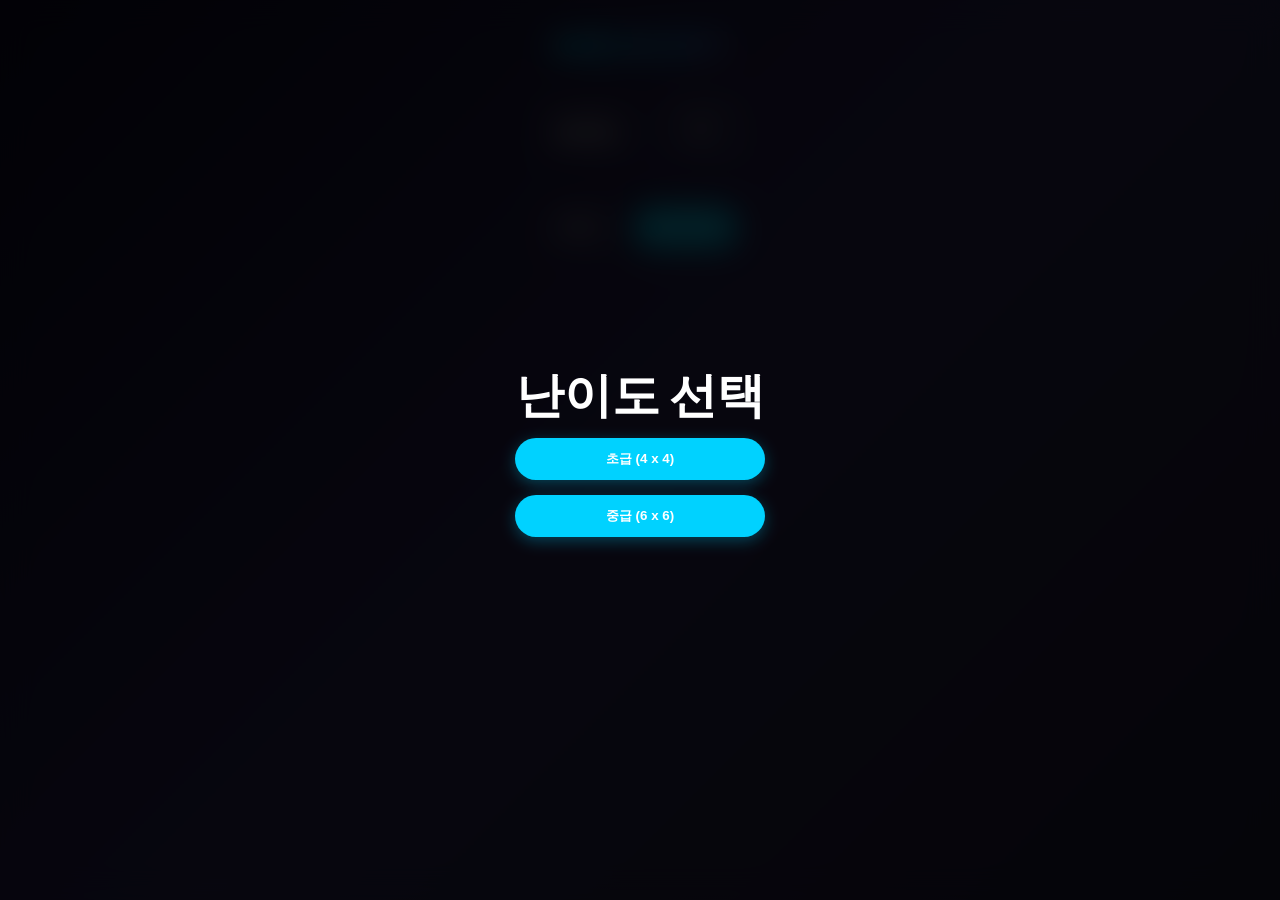
<file: memory-game/index.html>
<!DOCTYPE html>
<html lang="ko">
<head>
    <meta charset="UTF-8">
    <meta name="viewport" content="width=device-width, initial-scale=1.0, maximum-scale=1.0, user-scalable=no">
    <title>Premium Memory - 카드 맞추기</title>
    <meta name="description" content="부모님을 위한 광고 없는 카드 맞추기 게임">
    
    <!-- PWA -->
    <link rel="manifest" href="manifest.json">
    <meta name="theme-color" content="#0f0c29">
    <link rel="apple-touch-icon" href="icon-192.png">
    
    <link rel="stylesheet" href="index.css">
</head>
<body>
    <div class="header">
        <h1>MEMORY</h1>
    </div>

    <div class="stats">
        <div class="stat-box">
            <div class="stat-label">시간</div>
            <div id="timer" class="stat-value">00:00</div>
        </div>
        <div class="stat-box">
            <div class="stat-label">시도 횟수</div>
            <div id="moves" class="stat-value">0</div>
        </div>
    </div>

    <div id="game-grid" class="game-grid grid-4x4">
        <!-- Cards will be injected here by JS -->
    </div>

    <div class="controls">
        <button class="btn btn-secondary" onclick="showMenu()">메뉴</button>
        <button class="btn" onclick="resetGame()">다시 시작</button>
    </div>

    <!-- Menus -->
    <div id="menu-overlay" class="overlay active">
        <h2>난이도 선택</h2>
        <div class="difficulty-menu">
            <button class="btn" onclick="initGame(4, 4)">초급 (4 x 4)</button>
            <button class="btn" onclick="initGame(6, 6)">중급 (6 x 6)</button>
        </div>
    </div>



    <div id="win-overlay" class="overlay">
        <h2>성공! 🎉</h2>
        <div class="stat-box" style="margin-bottom: 20px;">
            <div id="final-stats" class="stat-value">00:00 / 0 moves</div>
        </div>
        <button class="btn" onclick="showMenu()">다시 하기</button>
    </div>

    <script src="game.js"></script>
    <script>
        // PWA Service Worker
        if ('serviceWorker' in navigator) {
            window.addEventListener('load', () => {
                navigator.serviceWorker.register('sw.js')
                    .then(reg => console.log('SW registered'))
                    .catch(err => console.log('SW failed', err));
            });
        }
    </script>
</body>
</html>
</file>
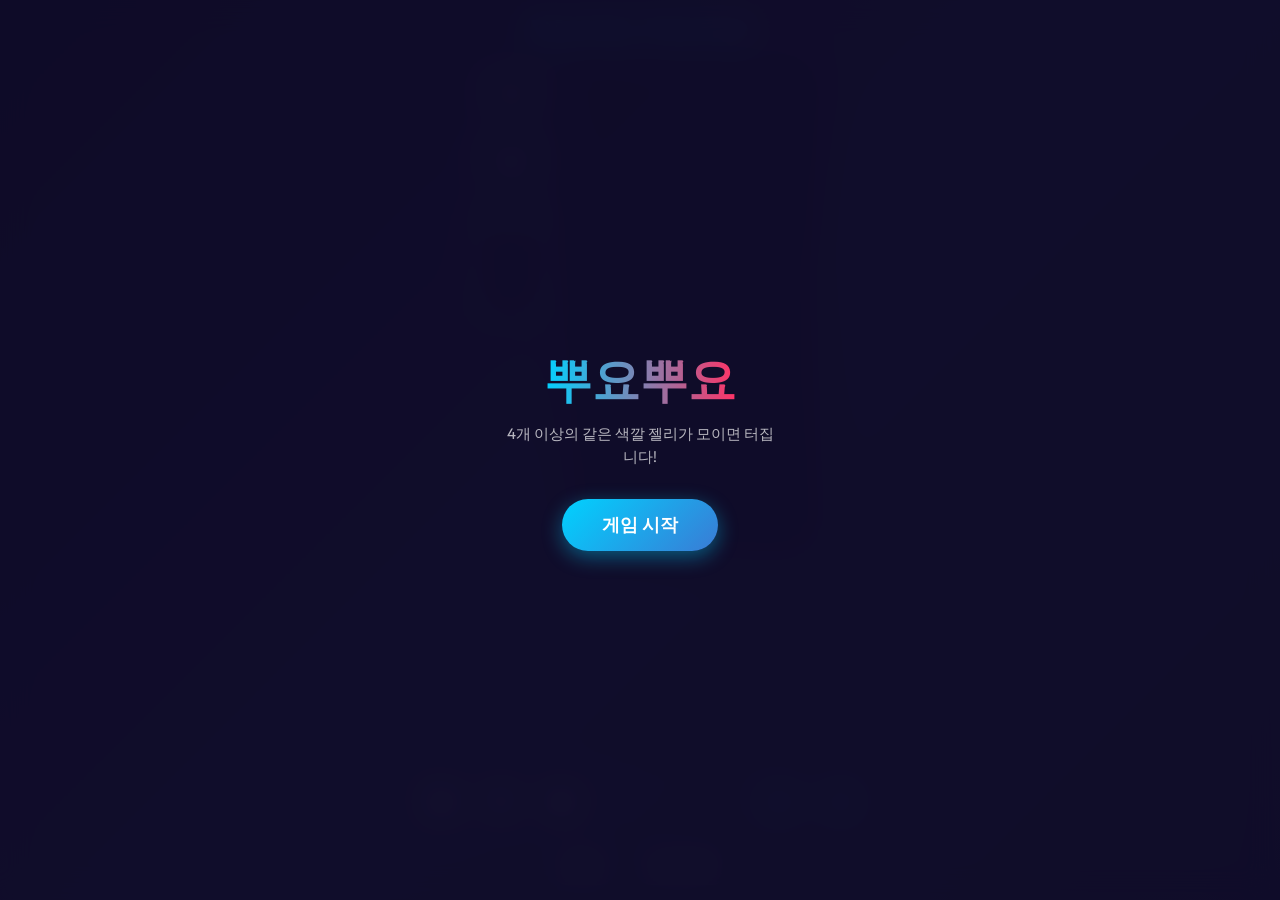
<file: puyo/index.html>
<!DOCTYPE html>
<html lang="ko">
<head>
    <meta charset="UTF-8">
    <meta name="viewport" content="width=device-width, initial-scale=1.0, maximum-scale=1.0, user-scalable=no">
    <title>Premium Puyo Puyo - 뿌요뿌요</title>
    <meta name="description" content="부모님을 위한 광고 없는 젤리 퍼즐 뿌요뿌요">
    
    <!-- PWA -->
    <link rel="manifest" href="manifest.json">
    <meta name="theme-color" content="#0f0c29">
    <link rel="apple-touch-icon" href="icon-192.png">
    
    <link rel="stylesheet" href="index.css">
</head>
<body>
    <div class="game-container">
        <!-- Title and Stats Header -->
        <div class="header">
            <h1>PUYO PUYO</h1>
        </div>

        <div class="game-layout">
            <!-- Left Info Panel -->
            <div class="side-panel">
                <div class="info-box">
                    <div class="info-label">점수</div>
                    <div id="score" class="info-value">0</div>
                </div>
                <div class="info-box">
                    <div class="info-label">최고 점수</div>
                    <div id="high-score" class="info-value">0</div>
                </div>
                <div class="info-box">
                    <div class="info-label">다음 뿌요</div>
                    <div class="next-preview">
                        <div id="next-puyo-container">
                            <!-- Injected by JS -->
                        </div>
                    </div>
                </div>
            </div>

            <!-- Game Board Wrapper -->
            <div class="board-wrapper">
                <div id="game-board">
                    <!-- Grid cells will be generated by JS -->
                </div>
                <!-- Dynamic Combo/Chain Banner -->
                <div id="combo-banner" class="combo-banner"></div>
            </div>
        </div>

        <!-- Virtual Controllers for Mobile -->
        <div class="controller">
            <div class="dpad">
                <button id="btn-left" class="control-btn" title="왼쪽 이동">◀</button>
                <button id="btn-down" class="control-btn" title="빠르게 내리기">▼</button>
                <button id="btn-right" class="control-btn" title="오른쪽 이동">▶</button>
            </div>
            <div class="actions">
                <button id="btn-rotate-ccw" class="control-btn action-btn" title="반시계 회전">↺</button>
                <button id="btn-rotate-cw" class="control-btn action-btn" title="시계 회전">↻</button>
            </div>
        </div>

        <!-- Bottom Options -->
        <div class="options">
            <button class="option-btn" onclick="showMenu()">메뉴</button>
            <button class="option-btn" onclick="resetGame()">다시 시작</button>
        </div>
    </div>

    <!-- Starting Menu Overlay -->
    <div id="menu-overlay" class="overlay active">
        <h2>뿌요뿌요</h2>
        <p class="menu-desc">4개 이상의 같은 색깔 젤리가 모이면 터집니다!</p>
        <button class="start-btn" onclick="startGame()">게임 시작</button>
    </div>

    <!-- Win/Game Over Overlay -->
    <div id="gameover-overlay" class="overlay">
        <h2>게임 오버</h2>
        <div class="final-score-box">
            <div class="info-label">최종 점수</div>
            <div id="final-score" class="info-value">0</div>
        </div>
        <button class="start-btn" onclick="startGame()">다시 시작</button>
    </div>

    <script src="game.js"></script>
    <script>
        // PWA Service Worker Registration
        if ('serviceWorker' in navigator) {
            window.addEventListener('load', () => {
                navigator.serviceWorker.register('sw.js')
                    .then(reg => console.log('Puyo SW registered'))
                    .catch(err => console.log('Puyo SW failed', err));
            });
        }
    </script>
</body>
</html>
</file>
<file: memory-game/index.css>
@import url('https://fonts.googleapis.com/css2?family=Outfit:wght@300;400;600;800&display=swap');

:root {
    --bg-color: #0f0c29;
    --card-back: #1e1e3f;
    --card-front: #ffffff;
    --accent: #00d2ff;
    --text-primary: #ffffff;
    --panel-bg: rgba(255, 255, 255, 0.05);
}

* {
    margin: 0;
    padding: 0;
    box-sizing: border-box;
}

body {
    font-family: 'Outfit', sans-serif;
    background: linear-gradient(135deg, #0f0c29, #302b63, #24243e);
    color: var(--text-primary);
    min-height: 100vh;
    min-height: 100svh;
    display: flex;
    flex-direction: column;
    align-items: center;
    overflow-x: hidden;
    padding: 20px;
}

.header {
    text-align: center;
    margin-bottom: 20px;
}

.header h1 {
    font-size: 2.5rem;
    background: linear-gradient(to right, #00d2ff, #3a7bd5);
    -webkit-background-clip: text;
    -webkit-text-fill-color: transparent;
    margin-bottom: 5px;
}

.stats {
    display: flex;
    gap: 20px;
    margin-bottom: 20px;
}

.stat-box {
    background: var(--panel-bg);
    backdrop-filter: blur(10px);
    padding: 10px 20px;
    border-radius: 12px;
    border: 1px solid rgba(255, 255, 255, 0.1);
    text-align: center;
}

.stat-label {
    font-size: 0.7rem;
    text-transform: uppercase;
    color: rgba(255, 255, 255, 0.6);
}

.stat-value {
    font-size: 1.2rem;
    font-weight: 800;
}

/* Card Grid */
.game-grid {
    display: grid;
    gap: 12px;
    perspective: 1000px;
    width: 100%;
    max-width: 600px;
    margin: 0 auto;
}

/* Dynamic Grid Sizes */
.grid-4x4 { grid-template-columns: repeat(4, 1fr); }
.grid-6x6 { grid-template-columns: repeat(6, 1fr); }

.card {
    aspect-ratio: 1 / 1;
    width: 100%;
    position: relative;
    cursor: pointer;
    transform-style: preserve-3d;
    transition: transform 0.6s cubic-bezier(0.4, 0, 0.2, 1);
}

.card.flipped, .card.matched {
    transform: rotateY(180deg);
}

.card-face {
    position: absolute;
    width: 100%;
    height: 100%;
    backface-visibility: hidden;
    -webkit-backface-visibility: hidden;
    border-radius: 12px;
    display: flex;
    justify-content: center;
    align-items: center;
    box-shadow: 0 4px 15px rgba(0, 0, 0, 0.3);
    border: 2px solid rgba(255, 255, 255, 0.1);
}

.card-back {
    background: #4a148c;
    background-image: 
        radial-gradient(circle at center, #6a1b9a 0%, #4a148c 100%),
        repeating-linear-gradient(45deg, rgba(255,255,255,0.05) 0, rgba(255,255,255,0.05) 2px, transparent 2px, transparent 10px);
    z-index: 2;
}

.card-front {
    background: #ffffff;
    transform: rotateY(180deg); /* 앞면을 뒤로 돌려놓음 */
    z-index: 1;
}

.emoji {
    font-size: 3rem;
    display: flex;
    justify-content: center;
    align-items: center;
    color: #000;
}

@media (max-width: 450px) {
    .emoji { font-size: 2rem; }
    .game-grid { gap: 8px; }
}

/* Controls */
.controls {
    margin-top: 30px;
    display: flex;
    gap: 15px;
}

.btn {
    background: var(--accent);
    color: white;
    border: none;
    padding: 12px 25px;
    border-radius: 25px;
    font-weight: 700;
    cursor: pointer;
    transition: transform 0.2s, background 0.2s;
    box-shadow: 0 4px 15px rgba(0, 210, 255, 0.3);
}

.btn:active { transform: scale(0.95); }

.btn-secondary {
    background: rgba(255, 255, 255, 0.1);
    box-shadow: none;
}

/* Overlay */
.overlay {
    position: fixed;
    inset: 0;
    background: rgba(0, 0, 0, 0.85);
    backdrop-filter: blur(15px);
    display: flex;
    flex-direction: column;
    justify-content: center;
    align-items: center;
    z-index: 100;
    opacity: 0;
    visibility: hidden;
    transition: all 0.4s;
}

.overlay.active {
    opacity: 1;
    visibility: visible;
}

.overlay h2 {
    font-size: 3rem;
    margin-bottom: 10px;
    text-align: center;
}

.difficulty-menu {
    display: flex;
    flex-direction: column;
    gap: 15px;
    width: 250px;
}
</file>
<file: puyo/index.css>
@import url('https://fonts.googleapis.com/css2?family=Outfit:wght@300;400;600;800&display=swap');

:root {
    --bg-gradient: linear-gradient(135deg, #0f0c29, #302b63, #24243e);
    --panel-bg: rgba(255, 255, 255, 0.05);
    --panel-border: rgba(255, 255, 255, 0.1);
    --accent: #00d2ff;
    --text-primary: #ffffff;
    
    /* Puyo Neon Colors (Optimized for contrast) */
    --puyo-red: #ff3366;
    --puyo-blue: #0099ff;
    --puyo-green: #33cc66;
    --puyo-yellow: #ffcc00;
    --puyo-purple: #b300ff;
}

* {
    margin: 0;
    padding: 0;
    box-sizing: border-box;
    user-select: none;
    -webkit-user-select: none;
}

body {
    font-family: 'Outfit', sans-serif;
    background: var(--bg-gradient);
    color: var(--text-primary);
    min-height: 100vh;
    min-height: 100svh;
    display: flex;
    flex-direction: column;
    align-items: center;
    overflow: hidden;
    padding: 10px;
}

/* Main Container */
.game-container {
    width: 100%;
    max-width: 480px;
    height: 100%;
    display: flex;
    flex-direction: column;
    justify-content: space-between;
    flex-grow: 1;
}

.header {
    text-align: center;
    margin-bottom: 5px;
}

.header h1 {
    font-size: 2.2rem;
    font-weight: 800;
    background: linear-gradient(to right, #00d2ff, #3a7bd5);
    -webkit-background-clip: text;
    -webkit-text-fill-color: transparent;
    letter-spacing: 2px;
}

/* Layout */
.game-layout {
    display: flex;
    gap: 15px;
    justify-content: center;
    align-items: flex-start;
    flex-grow: 1;
    margin-bottom: 10px;
}

/* Side Panels */
.side-panel {
    display: flex;
    flex-direction: column;
    gap: 10px;
    width: 90px;
}

.info-box {
    background: var(--panel-bg);
    border: 1px solid var(--panel-border);
    backdrop-filter: blur(10px);
    border-radius: 12px;
    padding: 8px;
    text-align: center;
    box-shadow: 0 4px 15px rgba(0, 0, 0, 0.2);
}

.info-label {
    font-size: 0.65rem;
    text-transform: uppercase;
    color: rgba(255, 255, 255, 0.6);
    margin-bottom: 4px;
    letter-spacing: 0.5px;
}

.info-value {
    font-size: 1.1rem;
    font-weight: 800;
}

/* Next Puyo Box */
.next-preview {
    width: 60px;
    height: 90px;
    margin: 5px auto 0;
    background: rgba(0, 0, 0, 0.3);
    border-radius: 8px;
    display: flex;
    justify-content: center;
    align-items: center;
    position: relative;
    border: 1px solid rgba(255, 255, 255, 0.05);
}

#next-puyo-container {
    display: flex;
    flex-direction: column;
    gap: 6px;
    align-items: center;
}

/* Board Wrapper */
.board-wrapper {
    position: relative;
    background: rgba(0, 0, 0, 0.4);
    border-radius: 16px;
    border: 2px solid var(--panel-border);
    box-shadow: 0 8px 32px rgba(0, 0, 0, 0.4);
    overflow: hidden;
    display: flex;
    justify-content: center;
    align-items: center;
}

#game-board {
    display: grid;
    grid-template-columns: repeat(6, 1fr);
    grid-template-rows: repeat(12, 1fr);
    gap: 1px;
    background: rgba(255, 255, 255, 0.03);
    width: 240px;
    height: 480px;
}

/* Grid Cell & Puyos */
.cell {
    position: relative;
    display: flex;
    justify-content: center;
    align-items: center;
}

.puyo {
    width: 90%;
    height: 90%;
    border-radius: 50%;
    position: relative;
    box-shadow: inset 0 -4px 8px rgba(0,0,0,0.3), inset 0 4px 8px rgba(255,255,255,0.4);
    transition: transform 0.15s ease-out, top 0.1s linear;
    animation: jelly-breath 3s infinite ease-in-out;
}

/* Dynamic Connection Shapes (Visual Links) */
.puyo.connect-up { border-top-left-radius: 20%; border-top-right-radius: 20%; }
.puyo.connect-down { border-bottom-left-radius: 20%; border-bottom-right-radius: 20%; }
.puyo.connect-left { border-top-left-radius: 20%; border-bottom-left-radius: 20%; }
.puyo.connect-right { border-top-right-radius: 20%; border-bottom-right-radius: 20%; }

/* Cute Eyes for Puyos */
.puyo::before, .puyo::after {
    content: '';
    position: absolute;
    width: 6px;
    height: 6px;
    background: white;
    border-radius: 50%;
    top: 30%;
}
.puyo::before { left: 25%; }
.puyo::after { right: 25%; }

/* Black Pupils */
.puyo::before {
    box-shadow: inset -1px -1px 0 #000, 1px 1px 1px rgba(0,0,0,0.5);
    background-image: radial-gradient(circle, #000 1.5px, #fff 1.5px);
}
.puyo::after {
    box-shadow: inset 1px -1px 0 #000, -1px 1px 1px rgba(0,0,0,0.5);
    background-image: radial-gradient(circle, #000 1.5px, #fff 1.5px);
}

/* Puyo Color Variations */
.puyo.red { background: var(--puyo-red); box-shadow: 0 0 10px rgba(255,51,102,0.4), inset 0 -4px 8px rgba(0,0,0,0.3), inset 0 4px 8px rgba(255,255,255,0.4); }
.puyo.blue { background: var(--puyo-blue); box-shadow: 0 0 10px rgba(0,153,255,0.4), inset 0 -4px 8px rgba(0,0,0,0.3), inset 0 4px 8px rgba(255,255,255,0.4); }
.puyo.green { background: var(--puyo-green); box-shadow: 0 0 10px rgba(51,204,102,0.4), inset 0 -4px 8px rgba(0,0,0,0.3), inset 0 4px 8px rgba(255,255,255,0.4); }
.puyo.yellow { background: var(--puyo-yellow); box-shadow: 0 0 10px rgba(255,204,0,0.4), inset 0 -4px 8px rgba(0,0,0,0.3), inset 0 4px 8px rgba(255,255,255,0.4); }
.puyo.purple { background: var(--puyo-purple); box-shadow: 0 0 10px rgba(179,0,255,0.4), inset 0 -4px 8px rgba(0,0,0,0.3), inset 0 4px 8px rgba(255,255,255,0.4); }

/* Ghost Indicator for landing preview (subtle dashed outline) */
.puyo.ghost {
    opacity: 0.3;
    box-shadow: none;
    border: 2px dashed rgba(255,255,255,0.5);
    background: transparent !important;
}
.puyo.ghost::before, .puyo.ghost::after { display: none; }

/* Pop and Wiggle Animations */
.puyo.pop {
    animation: puyo-pop 0.3s forwards cubic-bezier(0.175, 0.885, 0.32, 1.275);
}

.puyo.wiggle {
    animation: puyo-wiggle 0.15s alternate infinite ease-in-out;
}

@keyframes jelly-breath {
    0%, 100% { transform: scale(1); }
    50% { transform: scale(1.04, 0.96); }
}

@keyframes puyo-pop {
    0% { transform: scale(1); opacity: 1; }
    50% { transform: scale(1.4); opacity: 0.8; }
    100% { transform: scale(0); opacity: 0; }
}

@keyframes puyo-wiggle {
    0% { transform: rotate(-5deg) scale(1.05, 0.95); }
    100% { transform: rotate(5deg) scale(0.95, 1.05); }
}

/* Combo/Chain Alert Banner */
.combo-banner {
    position: absolute;
    font-size: 1.8rem;
    font-weight: 800;
    color: #ffd700;
    text-shadow: 0 0 10px rgba(255,215,0,0.8), 0 0 20px rgba(255,69,0,0.6);
    pointer-events: none;
    opacity: 0;
    transform: translateY(20px) scale(0.8);
    transition: all 0.3s cubic-bezier(0.175, 0.885, 0.32, 1.275);
    z-index: 10;
}

.combo-banner.active {
    opacity: 1;
    transform: translateY(0) scale(1.1);
}

/* Mobile Controllers */
.controller {
    display: flex;
    justify-content: space-between;
    align-items: center;
    background: rgba(255,255,255,0.03);
    border: 1px solid var(--panel-border);
    backdrop-filter: blur(10px);
    border-radius: 20px;
    padding: 12px;
    gap: 15px;
    margin-top: 5px;
}

.dpad, .actions {
    display: flex;
    gap: 10px;
}

.control-btn {
    width: 52px;
    height: 52px;
    background: rgba(255,255,255,0.07);
    border: 1px solid rgba(255,255,255,0.15);
    color: white;
    font-size: 1.4rem;
    font-weight: 800;
    border-radius: 50%;
    cursor: pointer;
    display: flex;
    justify-content: center;
    align-items: center;
    box-shadow: 0 4px 10px rgba(0,0,0,0.3);
    transition: background 0.1s, transform 0.05s, box-shadow 0.1s;
    touch-action: manipulation;
}

.control-btn:active {
    background: var(--accent);
    transform: scale(0.9);
    box-shadow: 0 0 15px rgba(0, 210, 255, 0.6);
    color: #0f0c29;
}

.action-btn {
    background: rgba(0, 210, 255, 0.15);
    border-color: rgba(0, 210, 255, 0.3);
    color: var(--accent);
}

/* Options Bottom Menu */
.options {
    display: flex;
    justify-content: center;
    gap: 20px;
    margin-top: 8px;
    margin-bottom: 5px;
}

.option-btn {
    background: rgba(255, 255, 255, 0.08);
    border: 1px solid var(--panel-border);
    color: rgba(255, 255, 255, 0.8);
    padding: 8px 18px;
    border-radius: 20px;
    font-size: 0.8rem;
    font-weight: 600;
    cursor: pointer;
    transition: all 0.2s;
}

.option-btn:active {
    background: rgba(255, 255, 255, 0.2);
    transform: scale(0.95);
}

/* Overlays */
.overlay {
    position: fixed;
    inset: 0;
    background: rgba(15, 12, 41, 0.95);
    backdrop-filter: blur(15px);
    display: flex;
    flex-direction: column;
    justify-content: center;
    align-items: center;
    z-index: 100;
    opacity: 0;
    visibility: hidden;
    transition: all 0.4s ease-in-out;
}

.overlay.active {
    opacity: 1;
    visibility: visible;
}

.overlay h2 {
    font-size: 3rem;
    font-weight: 800;
    background: linear-gradient(to right, #00d2ff, #ff3366);
    -webkit-background-clip: text;
    -webkit-text-fill-color: transparent;
    margin-bottom: 10px;
}

.menu-desc {
    font-size: 0.95rem;
    color: rgba(255,255,255,0.7);
    margin-bottom: 30px;
    text-align: center;
    max-width: 280px;
    line-height: 1.5;
}

.start-btn {
    background: linear-gradient(135deg, #00d2ff, #3a7bd5);
    color: white;
    border: none;
    padding: 14px 40px;
    border-radius: 30px;
    font-weight: 800;
    font-size: 1.1rem;
    cursor: pointer;
    box-shadow: 0 6px 20px rgba(0, 210, 255, 0.4);
    transition: transform 0.2s, box-shadow 0.2s;
}

.start-btn:active {
    transform: scale(0.95);
}

.final-score-box {
    background: var(--panel-bg);
    border: 1px solid var(--panel-border);
    padding: 15px 30px;
    border-radius: 16px;
    text-align: center;
    margin-bottom: 30px;
}

/* Responsive adjustments */
@media (max-width: 450px) {
    #game-board {
        width: 210px;
        height: 420px;
    }
    .puyo::before, .puyo::after {
        width: 5px;
        height: 5px;
    }
    .side-panel {
        width: 80px;
    }
    .info-value {
        font-size: 1rem;
    }
    .control-btn {
        width: 46px;
        height: 46px;
        font-size: 1.2rem;
    }
    .header h1 {
        font-size: 1.8rem;
    }
}

@media (max-height: 700px) {
    #game-board {
        width: 180px;
        height: 360px;
    }
    .control-btn {
        width: 42px;
        height: 42px;
        font-size: 1.1rem;
    }
    body {
        padding: 5px;
    }
}
</file>
